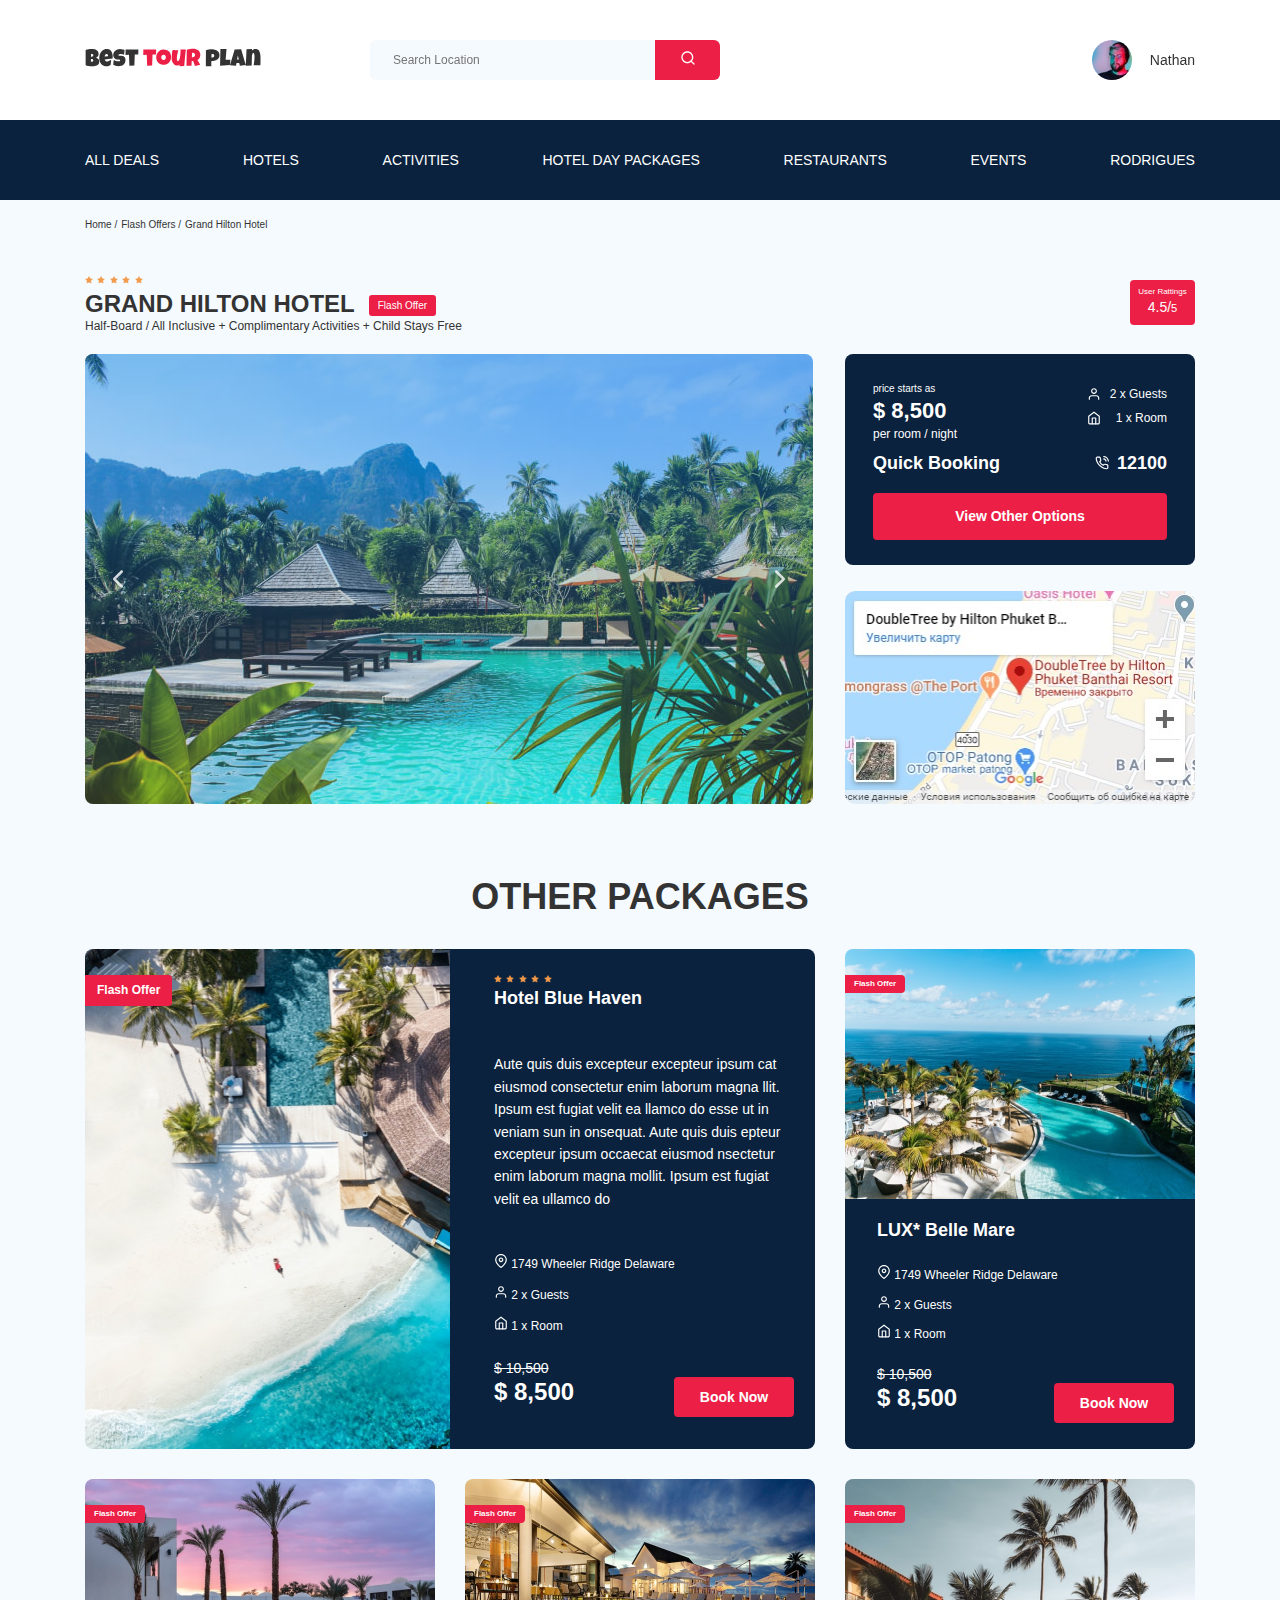
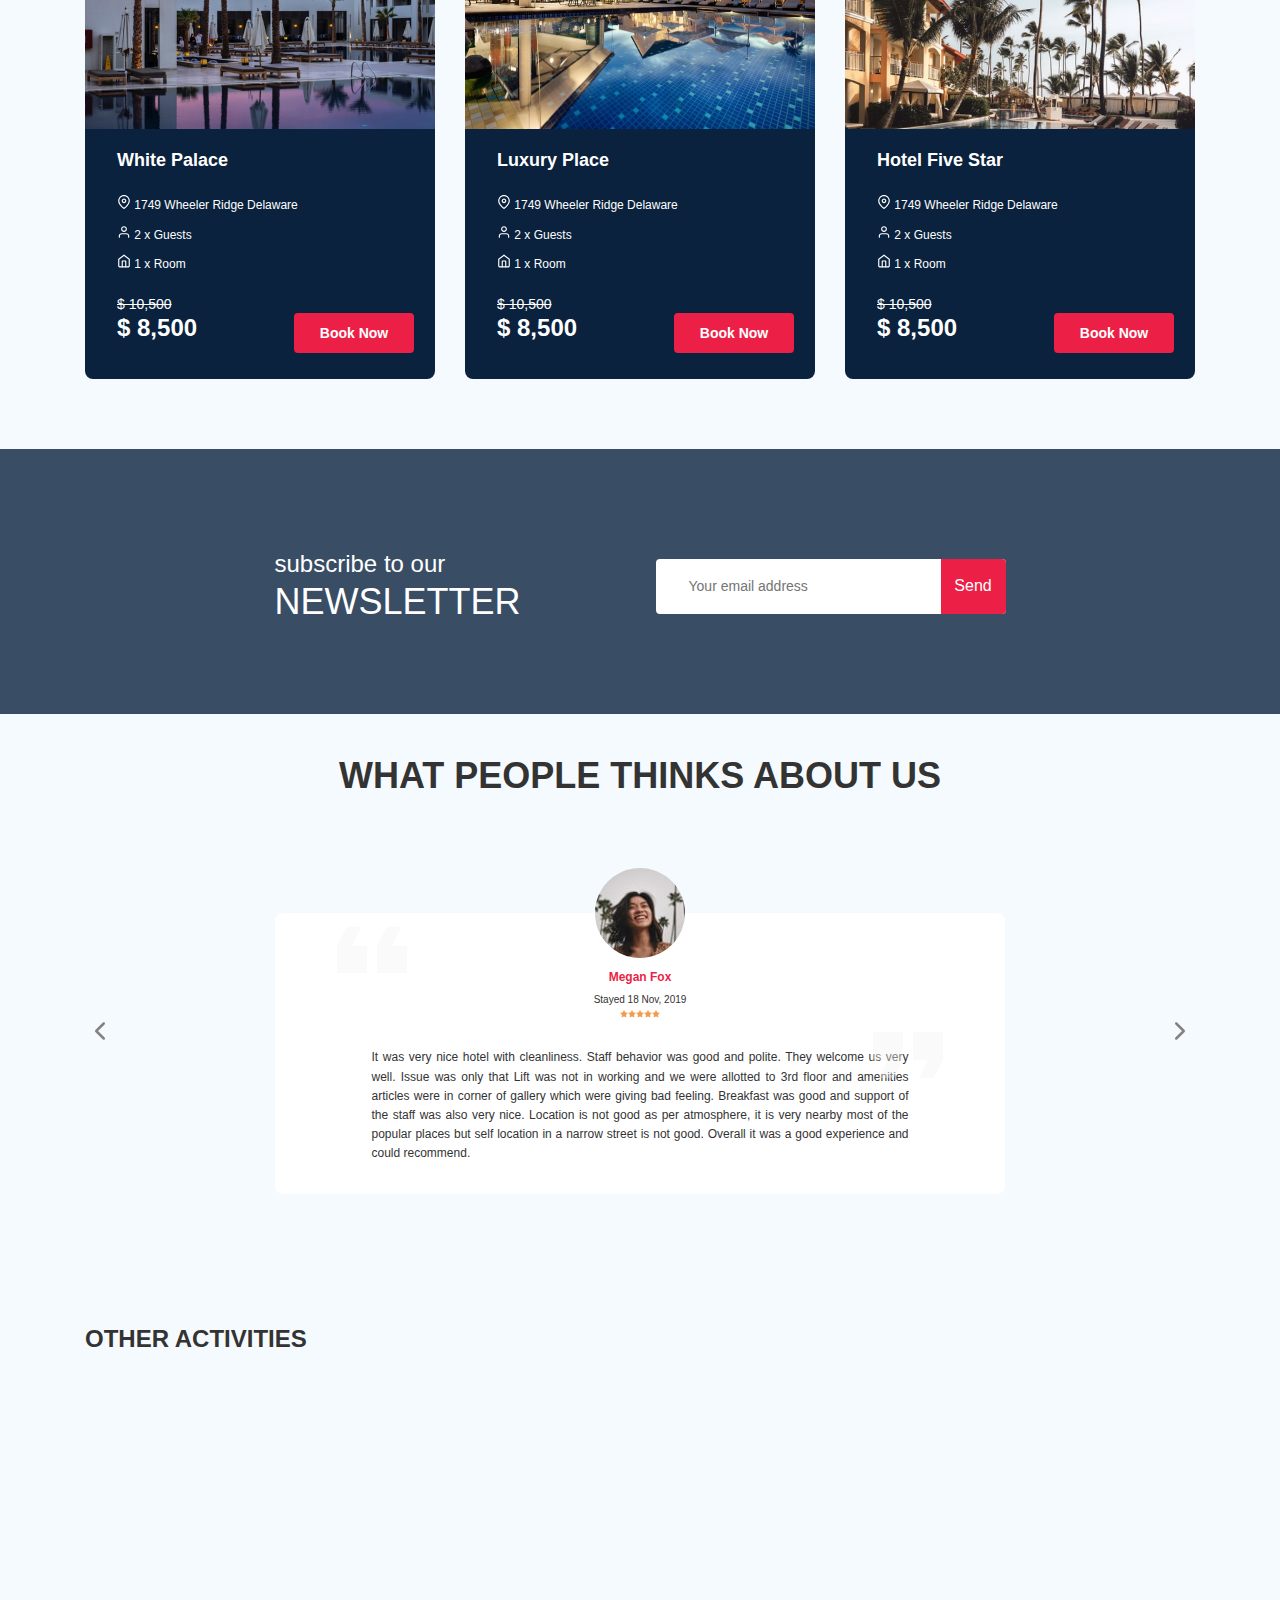
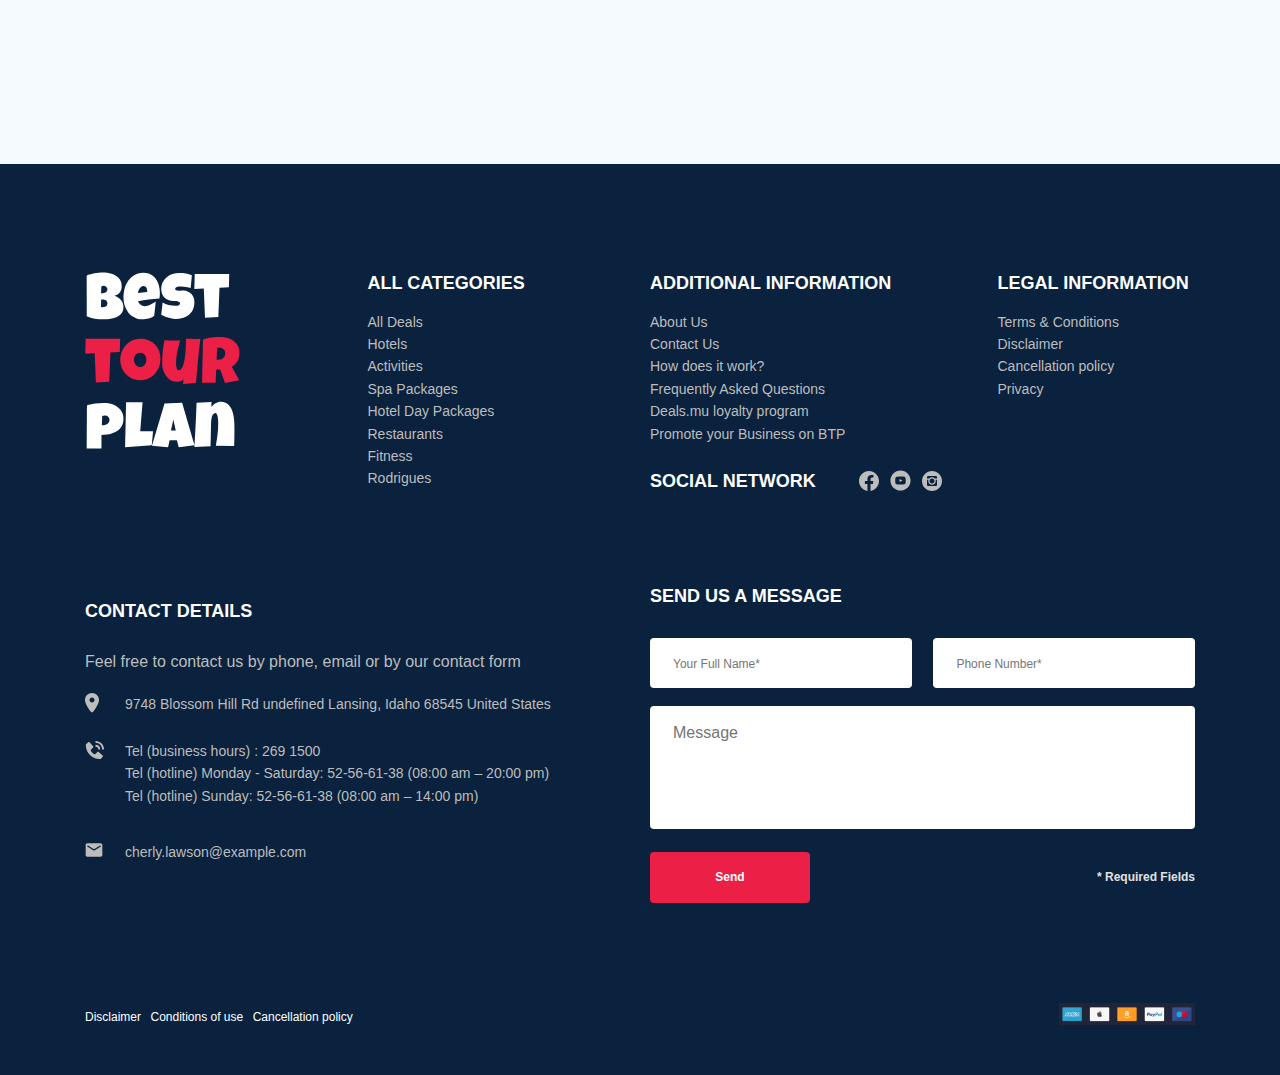
<file: index.html>
<!DOCTYPE html>
<html lang="en">
  <head>
    <meta charset="UTF-8">
    <meta name="viewport" content="width=device-width, initial-scale=1.0">
    <title>Best Tour Plan - Hotel Booking</title>
    <link rel="shortcut icon" href="favicon.ico" type="image/x-icon">
    <link rel="icon" href="favicon.ico" type="image/x-icon">
    <link href="https://fonts.googleapis.com/css2?family=Muli:wght@400;700&family=Nunito:wght@400;700;800&display=swap" rel="preload" as="font">
    <link rel="stylesheet" href="css/swiper-bundle.min.css">
    <link rel="stylesheet" href="css/aos.css">
    <link rel="stylesheet" href="css/style.css">
  </head>
  <body>
    <header class="navbar navbar__mobile navbar__mobile--fixed">
      <div class="container">
        <div class="navbar-top">
          <a href="http://joogodes.ru/plan-tour/" class="logo" data-aos="fade-right" data-aos-delay="100">
            <img src="img/horizontal-logo.svg" alt="Logo: Best Tour Plan" class="logo__image">
          </a>
          <form action="#" class="search navbar__search navbar__search--mobile--hidden" data-aos="fade-right" data-aos-delay="200">
            <input type="text" class="search__input" placeholder="Search Location">
            <button class="search__button">
              <img src="img/search.svg" alt="Icon: search">
            </button>
          </form>
          <a href="#" class="user navbar__user navbar__user--mobile--hidden" data-aos="fade-right" data-aos-delay="300">
            <img src="img/user-avatar.jpg" alt="Avatar: Nathan" class="user__avatar">
            <span class="user__name">Nathan</span>
          </a>
          <!-- /.user -->
          <button class="menu-button navbar-top__menu-button">
            <span class="menu-button__line"></span>
            <span class="menu-button__line"></span>
            <span class="menu-button__line"></span>
          </button>
        </div>
        <!-- /.navbar-top -->
      </div>
      <!-- /.container -->
      <div class="navbar-bottom">
        <div class="container">
          <ul class="navbar-menu">
            <li class="navbar-menu__item navbar-menu__item--mobile--visible">
              <a href="http://joogodes.ru/best-tour/" class="user navbar__user navbar__user--mobile--visible">
                <img src="img/user-avatar.jpg" alt="Avatar: Nathan" class="user__avatar">
                <span class="user__name user__name--light">Nathan</span>
              </a>
            </li>
            <li class="navbar-menu__item navbar-menu__item--mobile--visible">
              <form action="#" class="search navbar__search navbar__search--mobile--visible">
                <input type="text" class="search__input" placeholder="Search Location">
                <button class="search__button">
                  <img src="img/search.svg" alt="Icon: search">
                </button>
              </form>
            </li>
            <li class="navbar-menu__item"><a href="#" class="navbar-menu__link">All Deals</a></li>
            <li class="navbar-menu__item"><a href="#" class="navbar-menu__link">Hotels</a></li>
            <li class="navbar-menu__item"><a href="#" class="navbar-menu__link">Activities</a></li>
            <li class="navbar-menu__item"><a href="#" class="navbar-menu__link">Hotel Day Packages</a></li>
            <li class="navbar-menu__item"><a href="#" class="navbar-menu__link">Restaurants</a></li>
            <li class="navbar-menu__item"><a href="#" class="navbar-menu__link">Events</a></li>
            <li class="navbar-menu__item"><a href="#" class="navbar-menu__link">Rodrigues</a></li>
          </ul>
          <!-- /.navbar-menu -->
        </div>
        <!-- /.container -->
      </div>
      <!-- /.navbar-bottom -->
    </header>
    <nav class="breadcrumb">
      <div class="container">
        <ul class="breadcrumb-list">
          <li class="breadcrumb-list__item">
            <a href="#" class="breadcrumb-list__link">Home</a>
          </li>
          <li class="breadcrumb-list__item">
            <a href="#" class="breadcrumb-list__link">Flash Offers</a>
          </li>
          <li class="breadcrumb-list__item">
            Grand Hilton Hotel
          </li>
        </ul>
      </div>
      <!-- /.container -->
    </nav>
    <!-- /.breadcrumb -->
    <section class="hotel">
      <div class="container">
        <div class="hotel-info">
          <div class="hotel-info__text">
            <div class="hotel-wrapper">
              <div class="stars">
                <img src="img/star.svg" alt="star">
                <img src="img/star.svg" alt="star">
                <img src="img/star.svg" alt="star">
                <img src="img/star.svg" alt="star">
                <img src="img/star.svg" alt="star">
              </div>
              <h1 class="hotel-name hotel-info__name">GRAND HILTON HOTEL</h1>
              <span class="offer hotel-info__offer">Flash Offer</span>
            </div>
            <p class="hotel-description hotel-info__description">Half-Board / All Inclusive + Complimentary Activities + Child Stays Free</p>
          </div>
          <!-- /.hotel-info__text -->
          <div class="rating hotel-info__rating">
            <span class="rating__text">User Rattings</span>
            <span class="rating__counter">4.5/<small>5</small></span>
          </div>
          <!-- /.hotel-info__rating -->
        </div>
        <!-- /.hotel-info -->
        <div class="hotel-grid">
          <!-- Slider main container -->
          <div class="swiper-container hotel-slider hotel__slider">
            <!-- Additional required wrapper -->
            <div class="swiper-wrapper">
              <!-- Slides -->
              <div class="swiper-slide hotel-slider__item">
                <img class="hotel-slider__image" src="img/slide-1.jpg" alt="slide">
              </div>
              <div class="swiper-slide hotel-slider__item">
                <img class="hotel-slider__image" src="img/slide-2.jpg" alt="slide">
              </div>
              <div class="swiper-slide hotel-slider__item">
                <img class="hotel-slider__image" src="img/slide-3.jpg" alt="slide">
              </div>
              <div class="swiper-slide hotel-slider__item">
                <img class="hotel-slider__image" src="img/slide-4.jpg" alt="slide">
              </div>
              <div class="swiper-slide hotel-slider__item">
                <img class="hotel-slider__image" src="img/slide-5.jpg" alt="slide">
              </div>
            </div>
            <!-- If we need navigation buttons -->
            <button class="hotel-slider__button hotel-slider__button--prev"></button>
            <button class="hotel-slider__button hotel-slider__button--next"></button>
          </div>
          <!-- /.swiper-container -->
          <div class="hotel-right">
            <div class="booking">
              <div class="booking__info">
                <div class="booking__price">
                  <span class="booking__start">price starts as</span>
                  <strong class="booking__pricetag">$ 8,500</strong>
                  <span class="booking__per-room">per room / night</span>
                </div>
                <!-- /.booking__price -->
                <div class="booking__room">
                  <div class="booking__text">
                    <img src="img/user.svg" alt="Icon: user" class="booking__icon">
                    <span class="booking__description">2 x Guests</span>
                  </div>
                  <div class="booking__text">
                    <img src="img/home.svg" alt="Icon: home" class="booking__icon">
                    <span class="booking__description">1 x Room</span>
                  </div>
                </div>
                <!-- /.booking__room -->
              </div>
              <!-- /.booking__info -->
              <div class="booking__call-center">
                <div class="booking__heading">Quick Booking</div>
                <a class="booking__number" href="tel:12100">
                  <img src="img/phone-call.svg" alt="Icon: phone">
                  <span class="booking__num">12100</span>
                </a>
              </div>
              <!-- /.booking__call-center -->
              <button data-toggle="modal" class="button booking__button">View Other Options</button>
            </div>
            <!-- /.booking -->
            <div id="map" class="map">
              <img class="map-loader" src="img/map-maploader.jpg" alt="map">
            </div>
            <!-- /.map -->
          </div>
          <!-- /.hotel-right -->
        </div>
        <!-- /.hotel-grid -->
      </div>
      <!-- /.container -->
    </section>
    <section class="packages">
      <div class="container">
        <h2 class="packages__title">Other Packages</h2>
        <div class="packages-wrapper">
          <div class="packages__card packages__card-first">
            <img src="img/packages-1.jpg" alt="Photo: package" class="packages__image packages__image-first">
            <span class="packages__label packages__label-first">Flash Offer</span>
            <div class="packages__info packages__info-first">
              <div class="packages__info-rating">
                <div class="packages__info-stars">
                  <img src="img/star.svg" alt="star">
                  <img src="img/star.svg" alt="star">
                  <img src="img/star.svg" alt="star">
                  <img src="img/star.svg" alt="star">
                  <img src="img/star.svg" alt="star">
                </div>
                <h3 class="packages__info-title">Hotel Blue Haven</h3>
              </div>
              <p class="packages__info-text">Aute quis duis excepteur excepteur ipsum cat eiusmod consectetur enim laborum magna llit. Ipsum est fugiat velit ea llamco do esse ut in veniam sun in onsequat. Aute quis duis epteur excepteur ipsum occaecat eiusmod nsectetur enim laborum magna mollit. Ipsum est fugiat velit ea ullamco do</p>
              <ul class="packages__info-ul">
                <li class="packages__info-item">
                  <a class="packages__info-link" href="#">
                    <img src="img/map-pin.svg" alt="Icon: map-pin" class="packages__info-icon">
                    <span class="packages__info-description">1749 Wheeler Ridge  Delaware</span>
                  </a>
                </li>
                <li class="packages__info-item">
                  <img src="img/user.svg" alt="Icon: user" class="packages__info-icon">
                  <span class="packages__info-description">2 x Guests</span>
                </li>
                <li class="packages__info-item">
                  <img src="img/home.svg" alt="Icon: home" class="packages__info-icon">
                  <span class="packages__info-description">1 x Room</span>
                </li>
              </ul>
              <!-- /.packages__info-ul -->
              <div class="packages__info-price">
                <span class="packages__old-price">$ 10,500</span>
                <span class="packages__new-price">$ 8,500</span>
                <button data-toggle="modal" class="packages__button">Book Now</button>
              </div>
              <!-- /.packages__info-price -->
            </div>
            <!-- /.packages__info -->
          </div>
          <!-- /.packages__card -->
          <div class="packages__card packages__card-second">
            <img src="img/packages-2.jpg" alt="Photo: package" class="packages__image packages__image-second">
            <span class="packages__label packages__label-second">Flash Offer</span>
            <div class="packages__info packages__info-second">
              <h3 class="packages__info-title">LUX* Belle Mare</h3>
              <ul class="packages__info-ul">
                <li class="packages__info-item">
                  <a class="packages__info-link" href="#">
                    <img src="img/map-pin.svg" alt="Icon: map-pin" class="packages__info-icon">
                    <span class="packages__info-description">1749 Wheeler Ridge  Delaware</span>
                  </a>
                </li>
                <li class="packages__info-item">
                  <img src="img/user.svg" alt="Icon: user" class="packages__info-icon">
                  <span class="packages__info-description">2 x Guests</span>
                </li>
                <li class="packages__info-item">
                  <img src="img/home.svg" alt="Icon: home" class="packages__info-icon">
                  <span class="packages__info-description">1 x Room</span>
                </li>
              </ul>
              <!-- /.packages__info-ul -->
              <div class="packages__info-price">
                <span class="packages__old-price">$ 10,500</span>
                <span class="packages__new-price">$ 8,500</span>
                <button data-toggle="modal" class="packages__button">Book Now</button>
              </div>
              <!-- /.packages__info-price -->
            </div>
            <!-- /.packages__info -->
          </div>
          <!-- /.packages__card -->
          <div class="packages__card packages__card-third">
            <img src="img/packages-3.jpg" alt="Photo: package" class="packages__image packages__image-third">
            <span class="packages__label packages__label-third">Flash Offer</span>
            <div class="packages__info packages__info-third">
              <h3 class="packages__info-title">White Palace</h3>
              <ul class="packages__info-ul">
                <li class="packages__info-item">
                  <a class="packages__info-link" href="#">
                    <img src="img/map-pin.svg" alt="Icon: map-pin" class="packages__info-icon">
                    <span class="packages__info-description">1749 Wheeler Ridge  Delaware</span>
                  </a>
                </li>
                <li class="packages__info-item">
                  <img src="img/user.svg" alt="Icon: user" class="packages__info-icon">
                  <span class="packages__info-description">2 x Guests</span>
                </li>
                <li class="packages__info-item">
                  <img src="img/home.svg" alt="Icon: home" class="packages__info-icon">
                  <span class="packages__info-description">1 x Room</span>
                </li>
              </ul>
              <!-- /.packages__info-ul -->
              <div class="packages__info-price">
                <span class="packages__old-price">$ 10,500</span>
                <span class="packages__new-price">$ 8,500</span>
                <button data-toggle="modal" class="packages__button">Book Now</button>
              </div>
              <!-- /.packages__info-price -->
            </div>
            <!-- /.packages__info -->
          </div>
          <!-- /.packages__card -->
          <div class="packages__card packages__card-fourth">
            <img src="img/packages-4.jpg" alt="Photo: package" class="packages__image packages__image-fourth">
            <span class="packages__label packages__label-fourth">Flash Offer</span>
            <div class="packages__info packages__info-fourth">
              <h3 class="packages__info-title">Luxury Place</h3>
              <ul class="packages__info-ul">
                <li class="packages__info-item">
                  <a class="packages__info-link" href="#">
                    <img src="img/map-pin.svg" alt="Icon: map-pin" class="packages__info-icon">
                    <span class="packages__info-description">1749 Wheeler Ridge  Delaware</span>
                  </a>
                </li>
                <li class="packages__info-item">
                  <img src="img/user.svg" alt="Icon: user" class="packages__info-icon">
                  <span class="packages__info-description">2 x Guests</span>
                </li>
                <li class="packages__info-item">
                  <img src="img/home.svg" alt="Icon: home" class="packages__info-icon">
                  <span class="packages__info-description">1 x Room</span>
                </li>
              </ul>
              <!-- /.packages__info-ul -->
              <div class="packages__info-price">
                <span class="packages__old-price">$ 10,500</span>
                <span class="packages__new-price">$ 8,500</span>
                <button data-toggle="modal" class="packages__button">Book Now</button>
              </div>
              <!-- /.packages__info-price -->
            </div>
            <!-- /.packages__info -->
          </div>
          <!-- /.packages__card -->
          <div class="packages__card packages__card-fifth">
            <img src="img/packages-5.jpg" alt="Photo: package" class="packages__image packages__image-fifth">
            <span class="packages__label packages__label-fifth">Flash Offer</span>
            <div class="packages__info packages__info-fifth">
              <h3 class="packages__info-title">Hotel Five Star</h3>
              <ul class="packages__info-ul">
                <li class="packages__info-item">
                  <a class="packages__info-link" href="#">
                    <img src="img/map-pin.svg" alt="Icon: map-pin" class="packages__info-icon">
                    <span class="packages__info-description">1749 Wheeler Ridge  Delaware</span>
                  </a>
                </li>
                <li class="packages__info-item">
                  <img src="img/user.svg" alt="Icon: user" class="packages__info-icon">
                  <span class="packages__info-description">2 x Guests</span>
                </li>
                <li class="packages__info-item">
                  <img src="img/home.svg" alt="Icon: home" class="packages__info-icon">
                  <span class="packages__info-description">1 x Room</span>
                </li>
              </ul>
              <!-- /.packages__info-ul -->
              <div class="packages__info-price">
                <span class="packages__old-price">$ 10,500</span>
                <span class="packages__new-price">$ 8,500</span>
                <button data-toggle="modal" class="packages__button">Book Now</button>
              </div>
              <!-- /.packages__info-price -->
            </div>
            <!-- /.packages__info -->
          </div>
          <!-- /.packages__card -->
        </div>
        <!-- /.packages-wrapper -->
      </div>
      <!-- /.container -->
    </section>
    <!-- /.packages -->
    <section class="newsletter">
      <div class="newsletter-wrapper">
        <h2 class="newsletter-title newsletter__title">subscribe to our
          <span class="newsletter-title__strong">Newsletter</span>
        </h2>
        <form action="send.php" method="POST" class="subscribe newsletter__subscribe form">
          
          <input id="newsletter-input" type="email" class="input subscribe__input" placeholder="Your email address" name="email" required>
          <button class="subscribe__button">Send</button>
          
        </form>
      </div>
      <!-- /.newsletter-wrapper -->
    </section>
    <section class="reviews">
      <div class="container">
        <h2 class="reviews__title">What people thinks <br class="reviews__title-br"> about us</h2>
        <div class="swiper-container reviews-slider">
          <div class="swiper-wrapper">
            <div class="swiper-slide">
              <div class="reviews-slider__item">
                <div class="reviews-slider__profile">
                  <img src="img/reviews-avatar.jpg" alt="Foto: Megan Fox" class="reviews-slider__avatar">
                  <h3 class="reviews-slider__username">Megan Fox</h3>
                  <span class="reviews-slider__date">Stayed 18 Nov, 2019</span>
                  <div class="reviews-slider__rating">
                    <img src="img/star.svg" alt="star">
                    <img src="img/star.svg" alt="star">
                    <img src="img/star.svg" alt="star">
                    <img src="img/star.svg" alt="star">
                    <img src="img/star.svg" alt="star">
                  </div>
                  <!-- /.rating -->
                </div>
                <!-- /.reviews-slider__profile -->
                <p class="reviews-slider__text">It was very nice hotel with cleanliness. Staff behavior was good and polite. They welcome us very well. Issue was only that Lift was not in working and we were allotted to 3rd floor and amenities articles were in corner of gallery which were giving bad feeling. Breakfast was good and support of the staff was also very nice. Location is not good as per atmosphere, it is very nearby most of the popular places but self location in a narrow street is not good. Overall it was a good experience and could recommend.</p>
              </div>
              <!-- /.reviews-slider__item -->
            </div>
            <!-- /.swiper-slide -->
            <div class="swiper-slide">
              <div class="reviews-slider__item">
                <div class="reviews-slider__profile">
                  <img src="img/reviews-avatar-2.jpg" alt="Foto: Ray Bradbury" class="reviews-slider__avatar">
                  <h3 class="reviews-slider__username">Ray Bradbury</h3>
                  <span class="reviews-slider__date">Stayed 20 Dec, 2018</span>
                  <div class="reviews-slider__rating">
                    <img src="img/star.svg" alt="star">
                    <img src="img/star.svg" alt="star">
                    <img src="img/star.svg" alt="star">
                    <img src="img/star.svg" alt="star">
                    <img src="img/star.svg" alt="star">
                  </div>
                  <!-- /.rating -->
                </div>
                <!-- /.reviews-slider__profile -->
                <p class="reviews-slider__text">Lorem ipsum dolor sit amet consectetur adipisicing elit. Vel nostrum in iure voluptatum accusamus soluta ipsam ipsa sequi perferendis alias voluptas totam cupiditate ipsum praesentium excepturi, enim voluptatem ullam nam. Lorem ipsum dolor sit, amet consectetur adipisicing elit. Saepe quasi iusto aliquid, animi labore molestiae, qui libero modi numquam nostrum impedit officiis. Aliquam expedita quidem, deserunt inventore fugiat aliquid nemo!</p>
              </div>
              <!-- /.reviews-slider__item -->
            </div>
            <!-- /.swiper-slide -->
            <div class="swiper-slide">
              <div class="reviews-slider__item">
                <div class="reviews-slider__profile">
                  <img src="img/reviews-avatar-3.jpg" alt="Foto: Cynthia Nixon" class="reviews-slider__avatar">
                  <h3 class="reviews-slider__username">Cynthia Nixon</h3>
                  <span class="reviews-slider__date">Stayed 11 Jan, 2020</span>
                  <div class="reviews-slider__rating">
                    <img src="img/star.svg" alt="star">
                    <img src="img/star.svg" alt="star">
                    <img src="img/star.svg" alt="star">
                    <img src="img/star.svg" alt="star">
                    <img src="img/star.svg" alt="star">
                  </div>
                  <!-- /.rating -->
                </div>
                <!-- /.reviews-slider__profile -->
                <p class="reviews-slider__text">Lorem ipsum dolor sit amet consectetur adipisicing elit. Ipsa ad blanditiis quis maxime accusantium similique deserunt est adipisci consequuntur minima aut eum, repellat eos rem, assumenda explicabo cupiditate obcaecati totam. Lorem ipsum dolor sit amet consectetur adipisicing elit. Amet eos repellat nostrum, illum quam omnis ipsum et magnam beatae sed. Enim, iste? Facilis expedita magnam blanditiis ipsam eum accusantium dolor.</p>
              </div>
              <!-- /.reviews-slider__item -->
            </div>
            <!-- /.swiper-slide -->
          </div>
          <!-- /.swiper-wrapper -->
          <button class="reviews-slider__button reviews-slider__button--prev"></button>
          <button class="reviews-slider__button reviews-slider__button--next"></button>
        </div>
        <!-- /.swiper-container reviews-slider-->
      </div>
      <!-- /.container -->
    </section>
    <section class="activities">
      <div class="container">
        <h2 class="activities__title">Other Activities</h2>
        <div class="activities-wrapper">
          <div class="card activities__card" data-aos="fade-up" data-aos-delay="100">
            <img src="img/activity-1.jpg" alt="The curious corner of chamarel" class="card__image">
            <h3 class="card__title">The curious corner of chamarel</h3>
            <button data-toggle="modal" class="card__button">Book Now</button>
          </div>
          <!-- /.card -->
          <div class="card activities__card" data-aos="fade-up" data-aos-delay="300">
            <img src="img/activity-2.jpg" alt="Gymkhana club golf course" class="card__image">
            <h3 class="card__title">Gymkhana club golf course</h3>
            <button data-toggle="modal" class="card__button">Book Now</button>
          </div>
          <!-- /.card -->
          <div class="card activities__card" data-aos="fade-up" data-aos-delay="500">
            <img src="img/activity-3.jpg" alt="Tamarind falls hiking trip - full day" class="card__image">
            <h3 class="card__title">Tamarind falls hiking trip - full day</h3>
            <button data-toggle="modal" class="card__button">Book Now</button>
          </div>
          <!-- /.card -->
          <div class="card activities__card" data-aos="fade-up" data-aos-delay="700">
            <img src="img/activity-4.jpg" alt="The blue marine discovery quest" class="card__image">
            <h3 class="card__title">The blue marine discovery quest</h3>
            <button data-toggle="modal" class="card__button">Book Now</button>
          </div>
          <!-- /.card -->
        </div>
        <!-- /.activities-wrapper -->
      </div>
      <!-- /.container -->
    </section>
    <!-- /.activities -->
    <footer class="footer">
      <div class="container">
        <div class="footer-wrapper">
          <a href="http://joogodes.ru/plan-tour/" class="logo footer__logo">
            <img src="img/vartical-logo.svg" alt="Logo: Best Tour Plan" class="logo footer__logo">
          </a>
          <div class="footer__list footer__categories">
            <h3 class="footer__title">All Categories</h3>
            <ul class="footer__ul">
              <li class="footer__item"><a href="#" class="footer__link">All Deals</a></li>
              <li class="footer__item"><a href="#" class="footer__link">Hotels</a></li>
              <li class="footer__item"><a href="#" class="footer__link">Activities</a></li>
              <li class="footer__item"><a href="#" class="footer__link">Spa Packages</a></li>
              <li class="footer__item"><a href="#" class="footer__link">Hotel Day Packages</a></li>
              <li class="footer__item"><a href="#" class="footer__link">Restaurants</a></li>
              <li class="footer__item"><a href="#" class="footer__link">Fitness</a></li>
              <li class="footer__item"><a href="#" class="footer__link">Rodrigues</a></li>
            </ul>
          </div>
          <!-- /.footer__list -->
          <div class="footer__list footer__additional">
            <h3 class="footer__title">Additional Information</h3>
            <ul class="footer__ul">
              <li class="footer__item"><a href="#" class="footer__link">About Us</a></li>
              <li class="footer__item"><a href="#" class="footer__link">Contact Us</a></li>
              <li class="footer__item"><a href="#" class="footer__link">How does it work?</a></li>
              <li class="footer__item"><a href="#" class="footer__link">Frequently Asked Questions</a></li>
              <li class="footer__item"><a href="#" class="footer__link">Deals.mu loyalty program</a></li>
              <li class="footer__item"><a href="#" class="footer__link">Promote your Business on BTP</a></li>
            </ul>
          </div>
          <!-- /.footer__list -->
          <div class="footer__social-network">
            <div>
              <h3 class="footer__title footer__title--inline">Social Network</h3>
            </div>
            <div class="footer__social-links">
              <a href="#" class="footer__link"><img src="img/facebook.svg" alt="Icon: facebook"></a>
              <a href="#" class="footer__link"><img src="img/youtube.svg" alt="Icon: youtube"></a>
              <a href="#" class="footer__link"><img src="img/instagram.svg" alt="Icon: instagram"></a>
            </div>
            <!-- /.footer__social-links -->
          </div>
          <!-- /.footer__social-network -->
          <div class="footer__list footer__legal">
            <h3 class="footer__title">Legal Information</h3>
            <ul class="footer__ul">
              <li class="footer__item"><a href="#" class="footer__link">Terms & Conditions</a></li>
              <li class="footer__item"><a href="#" class="footer__link">Disclaimer</a></li>
              <li class="footer__item"><a href="#" class="footer__link">Cancellation policy</a></li>
              <li class="footer__item"><a href="#" class="footer__link">Privacy</a></li>
            </ul>
          </div>
          <!-- /.footer__list -->
          <div class="footer__contact-details">
            <h3 class="footer__title footer__title--mb-3">Contact Details</h3>
            <p class="footer__text">Feel free to contact us by phone, email or by our contact form</p>
            <ul class="footer__ul">
              <li class="footer__item footer__item--mb-2">
                <div class="footer__icon-wrapper"><img class="footer__icon" src="img/map-marker.svg" alt="Icon: map"></div> 9748 Blossom Hill Rd undefined Lansing, Idaho 68545 United States</li>
              <li class="footer__item footer__item--mb-2">
                <div class="footer__icon-wrapper-phones"><img class="footer__icon" src="img/contact-phone-call.svg" alt="Icon: phone-call"> <p class="footer__phones-section">Tel (business hours) : <a class="footer__phone" href="tel:2691500">269 1500</a> <br>
                  Tel (hotline) Monday - Saturday: <a class="footer__phone" href="tel:52-56-61-38">52-56-61-38</a> (08:00 am – 20:00 pm) <br>
                  Tel (hotline) Sunday: <a class="footer__phone" href="tel:52-56-61-38">52-56-61-38</a> (08:00 am – 14:00 pm)</p> 
                </div>
              </li>
              <li class="footer__item footer__item--mb-2">
                <div class="footer__icon-wrapper"><img class="footer__icon" src="img/email.svg" alt="Icon: email"></div><a class="footer__email" href="mailto:cherly.lawson@example.com">cherly.lawson@example.com</a></li>
            </ul>
          </div>
          <!-- /.footer__contact-details -->
          <div class="footer__contact-form">
            <h3 class="footer__title footer__title--mb-4">Send us a message</h3>
            <form action="send.php" method="POST" class="footer__form form">
              <div class="footer__input-group">
                <input type="text" class="input footer__input" placeholder="Your Full Name*" name="name" required minlength="2">
              </div>
              <div class="footer__input-group">
                <input type="tel" class="input footer__input phone" placeholder="Phone Number*" name="phone" required minlength="18">
              </div>
              <textarea class="message footer__message" placeholder="Message" name="message"></textarea>
              <div class="send footer__send">
                <button class="button footer__button" type="submit">Send</button>
                <span class="footer__info">* Required Fields</span>
              </div>
            </form>
          </div>
          <!-- /.footer__contact-form -->
        </div>
        <!-- /.footer-wrapper -->
      </div>
      <!-- /.container -->
    </footer>
    <footer class="footer-bottom">
      <div class="container">
        <div class="footer-bottom__wrapper">
          <div class="footer-bottom__documents">
            <a href="#" class="footer-bottom__link">Disclaimer</a>
            <a href="#" class="footer-bottom__link">Conditions of use</a>
            <a href="#" class="footer-bottom__link">Cancellation policy</a>
          </div>
          <div class="footer-bottom__img">
            <img src="img/footer-bottom.png" alt="Image: footer icon">
          </div>
        </div>
        <!-- /.footer-bottom__wrapper -->
      </div>
      <!-- /.container -->
    </footer>
    <!-- /.footer-bottom -->
    <div class="modal">
      <div class="modal__overlay"></div>
      <!-- /.modal__overlay -->
      <div class="modal__dialog">
        <a href="#" class="modal__close"><img src="img/close.svg" alt="Icon: close"></a>
        <h3 class="modal__title modal__title--mb-3">Booking</h3>
        <form action="send.php" method="POST" class="modal__form form">
          <div class="modal__input-group">
            <input type="text" class="input modal__input" placeholder="Your Full Name*" name="name" required minlength="2">
          </div>
          <div class="modal__input-group">
            <input type="tel" class="input modal__input phone" placeholder="Phone Number*" name="phone" required minlength="18">
          </div>
          <div class="modal__input-group">
            <input type="email" class="input modal__input" placeholder="Your Email*" name="email" required>
          </div>
          <textarea class="message modal__message" placeholder="Message" name="message"></textarea>
          <div class="send modal__send">
            <button class="button modal__button" type="submit">Send</button>
            <span class="modal__info">* Required Fields</span>
          </div>
        </form>
      </div>
      <!-- /.modal__dialog -->
    </div>
    <!-- /.modal -->
    <script src="js/jquery-3.5.1.min.js"></script>
    <script src="js/swiper-bundle.min.js"></script>
    <script src="https://ajax.googleapis.com/ajax/libs/jquery/1.11.0/jquery.min.js"></script>
    <script src="js/parallax.min.js"></script>
    <script src="js/jquery.validate.min.js"></script>
    <script src="js/jquery.mask.min.js"></script>
    <script src="js/aos.js"></script>
    <script src="js/main.js"></script>
  </body>
</html>
</file>
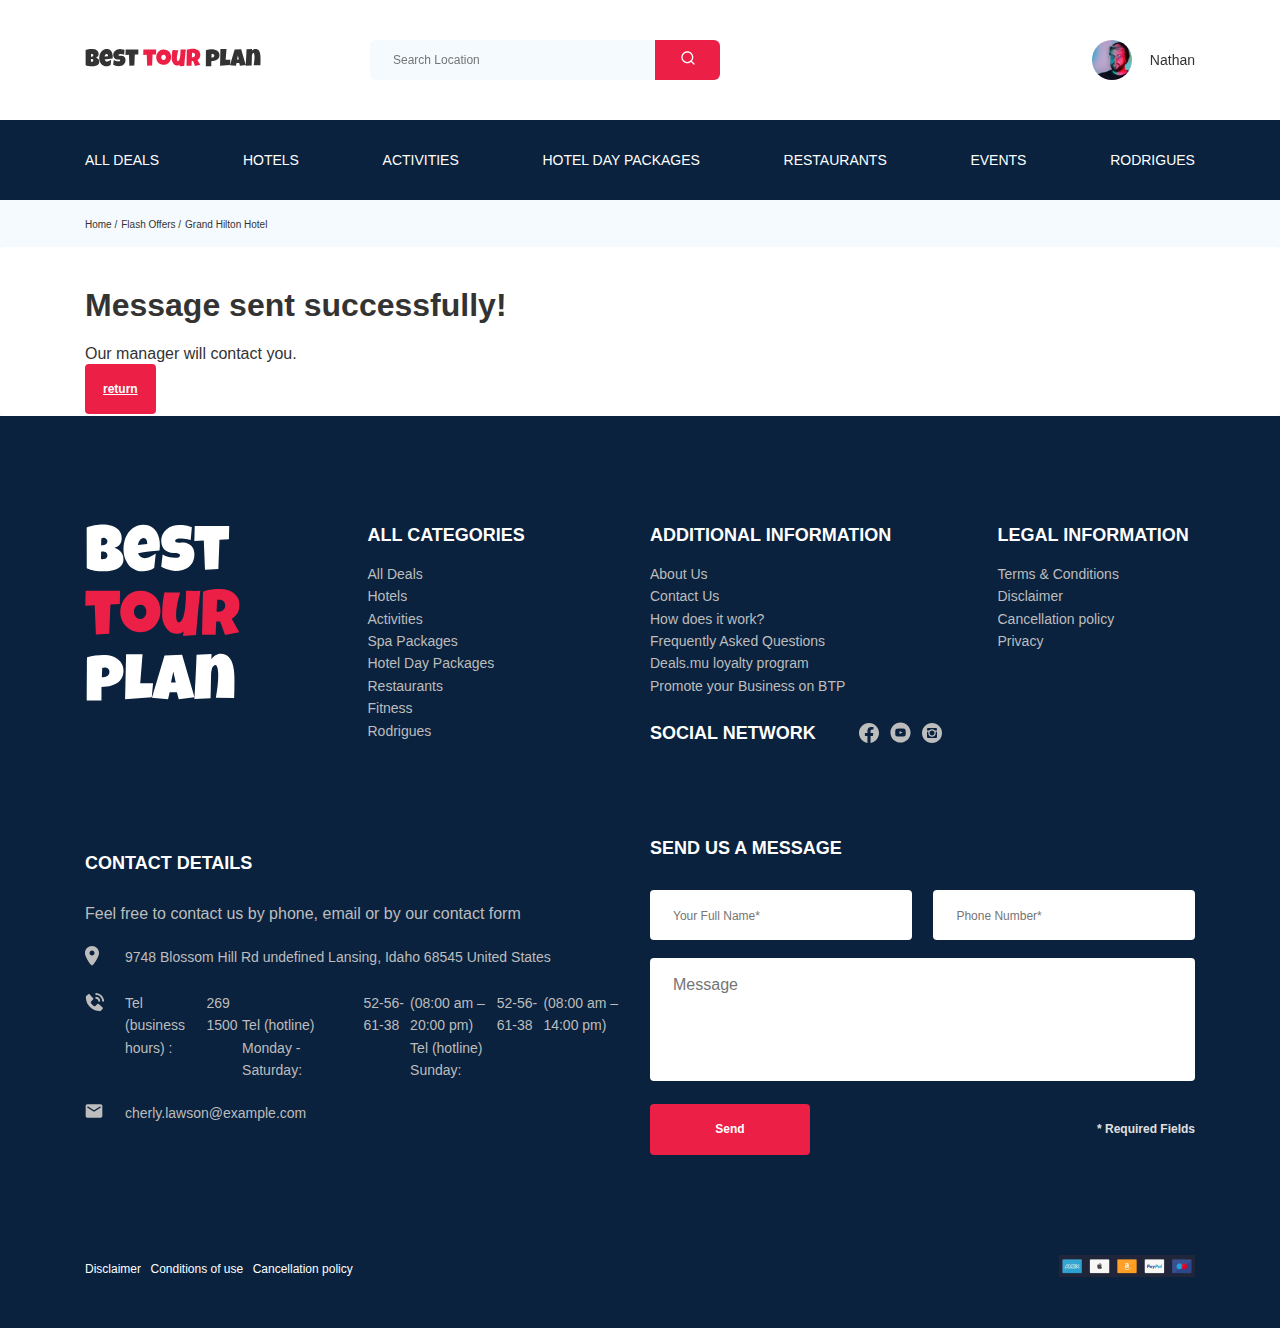
<file: thankyou.html>
<!DOCTYPE html>
<html lang="en">
  <head>
    <meta charset="UTF-8">
    <meta name="viewport" content="width=device-width, initial-scale=1.0">
    <title>Best Tour Plan - Hotel Booking</title>
    <link rel="shortcut icon" href="/favicon.ico" type="image/x-icon">
    <link rel="icon" href="/favicon.ico" type="image/x-icon">
    <link href="https://fonts.googleapis.com/css2?family=Muli:wght@400;700&family=Nunito:wght@400;700;800&display=swap" rel="preload">
    <link rel="stylesheet" href="css/swiper-bundle.min.css">
    <link rel="stylesheet" href="css/aos.css">
    <link rel="stylesheet" href="css/style.css">
  </head>
  <body>
    <header class="navbar navbar__mobile--fixed">
      <div class="container">
        <div class="navbar-top">
          <a href="http://joogodes.ru/plan-tour/" class="logo" data-aos="fade-right" data-aos-delay="100">
            <img src="img/horizontal-logo.svg" alt="Logo: Best Tour Plan" class="logo__image">
          </a>
          <form action="#" class="search navbar__search navbar__search--mobile--hidden" data-aos="fade-right" data-aos-delay="200">
            <input type="text" class="search__input" placeholder="Search Location">
            <button class="search__button">
              <img src="img/search.svg" alt="Icon: search">
            </button>
          </form>
          <a href="#" class="user navbar__user navbar__user--mobile--hidden" data-aos="fade-right" data-aos-delay="300">
            <img src="img/user-avatar.jpg" alt="Avatar: Nathan" class="user__avatar">
            <span class="user__name">Nathan</span>
          </a>
          <!-- /.user -->
          <button class="menu-button navbar-top__menu-button">
            <span class="menu-button__line"></span>
            <span class="menu-button__line"></span>
            <span class="menu-button__line"></span>
          </button>
        </div>
        <!-- /.navbar-top -->
      </div>
      <!-- /.container -->
      <div class="navbar-bottom">
        <div class="container">
          <ul class="navbar-menu">
            <li class="navbar-menu__item navbar-menu__item--mobile--visible">
              <a href="#" class="user navbar__user navbar__user--mobile--visible">
                <img src="img/user-avatar.jpg" alt="Avatar: Nathan" class="user__avatar">
                <span class="user__name user__name--light">Nathan</span>
              </a>
            </li>
            <li class="navbar-menu__item navbar-menu__item--mobile--visible">
              <form action="#" class="search navbar__search navbar__search--mobile--visible">
                <input type="text" class="search__input" placeholder="Search Location">
                <button class="search__button">
                  <img src="img/search.svg" alt="Icon: search">
                </button>
              </form>
            </li>
            <li class="navbar-menu__item"><a href="#" class="navbar-menu__link">All Deals</a></li>
            <li class="navbar-menu__item"><a href="#" class="navbar-menu__link">Hotels</a></li>
            <li class="navbar-menu__item"><a href="#" class="navbar-menu__link">Activities</a></li>
            <li class="navbar-menu__item"><a href="#" class="navbar-menu__link">Hotel Day Packages</a></li>
            <li class="navbar-menu__item"><a href="#" class="navbar-menu__link">Restaurants</a></li>
            <li class="navbar-menu__item"><a href="#" class="navbar-menu__link">Events</a></li>
            <li class="navbar-menu__item"><a href="#" class="navbar-menu__link">Rodrigues</a></li>
          </ul>
          <!-- /.navbar-menu -->
        </div>
        <!-- /.container -->
      </div>
      <!-- /.navbar-bottom -->
    </header>
    <nav class="breadcrumb">
      <div class="container">
        <ul class="breadcrumb-list">
          <li class="breadcrumb-list__item">
            <a href="#" class="breadcrumb-list__link">Home</a>
          </li>
          <li class="breadcrumb-list__item">
            <a href="#" class="breadcrumb-list__link">Flash Offers</a>
          </li>
          <li class="breadcrumb-list__item">
            Grand Hilton Hotel
          </li>
        </ul>
      </div>
      <!-- /.container -->
    </nav>
    <!-- /.breadcrumb -->
    <section class="message">
      <div class="container">
        <div class="message-info">
          <h1 class="message-name message-info__name">Message sent successfully!</h1>
          <div class="message-wrapper"></div>
            <p class="message-description message-info__description">Our manager will contact you.</p>
            <a class="button message__button-return" href="http://joogodes.ru/best-tour-plan/">return</a>
          </div>
        </div>
        <!-- /.message-info -->
      </div>
      <!-- /.container -->
    </section>
    <footer class="footer">
      <div class="container">
        <div class="footer-wrapper">
          <a href="http://joogodes.ru/plan-tour/" class="logo footer__logo">
            <img src="img/vartical-logo.svg" alt="Logo: Best Tour Plan" class="logo footer__logo">
          </a>
          <div class="footer__list footer__categories">
            <h3 class="footer__title">All Categories</h3>
            <ul class="footer__ul">
              <li class="footer__item"><a href="#" class="footer__link">All Deals</a></li>
              <li class="footer__item"><a href="#" class="footer__link">Hotels</a></li>
              <li class="footer__item"><a href="#" class="footer__link">Activities</a></li>
              <li class="footer__item"><a href="#" class="footer__link">Spa Packages</a></li>
              <li class="footer__item"><a href="#" class="footer__link">Hotel Day Packages</a></li>
              <li class="footer__item"><a href="#" class="footer__link">Restaurants</a></li>
              <li class="footer__item"><a href="#" class="footer__link">Fitness</a></li>
              <li class="footer__item"><a href="#" class="footer__link">Rodrigues</a></li>
            </ul>
          </div>
          <!-- /.footer__list -->
          <div class="footer__list footer__additional">
            <h3 class="footer__title">Additional Information</h3>
            <ul class="footer__ul">
              <li class="footer__item"><a href="#" class="footer__link">About Us</a></li>
              <li class="footer__item"><a href="#" class="footer__link">Contact Us</a></li>
              <li class="footer__item"><a href="#" class="footer__link">How does it work?</a></li>
              <li class="footer__item"><a href="#" class="footer__link">Frequently Asked Questions</a></li>
              <li class="footer__item"><a href="#" class="footer__link">Deals.mu loyalty program</a></li>
              <li class="footer__item"><a href="#" class="footer__link">Promote your Business on BTP</a></li>
            </ul>
          </div>
          <!-- /.footer__list -->
          <div class="footer__social-network">
            <div>
              <h3 class="footer__title footer__title--inline">Social Network</h3>
            </div>
            <div class="footer__social-links">
              <a href="#" class="footer__link"><img src="img/facebook.svg" alt="Icon: facebook"></a>
              <a href="#" class="footer__link"><img src="img/youtube.svg" alt="Icon: youtube"></a>
              <a href="#" class="footer__link"><img src="img/instagram.svg" alt="Icon: instagram"></a>
            </div>
            <!-- /.footer__social-links -->
          </div>
          <!-- /.footer__social-network -->
          <div class="footer__list footer__legal">
            <h3 class="footer__title">Legal Information</h3>
            <ul class="footer__ul">
              <li class="footer__item"><a href="#" class="footer__link">Terms & Conditions</a></li>
              <li class="footer__item"><a href="#" class="footer__link">Disclaimer</a></li>
              <li class="footer__item"><a href="#" class="footer__link">Cancellation policy</a></li>
              <li class="footer__item"><a href="#" class="footer__link">Privacy</a></li>
            </ul>
          </div>
          <!-- /.footer__list -->
          <div class="footer__contact-details">
            <h3 class="footer__title footer__title--mb-3">Contact Details</h3>
            <p class="footer__text">Feel free to contact us by phone, email or by our contact form</p>
            <ul class="footer__ul">
              <li class="footer__item footer__item--mb-2">
                <div class="footer__icon-wrapper"><img class="footer__icon" src="img/map-marker.svg" alt="Icon: map"></div> 9748 Blossom Hill Rd undefined Lansing, Idaho 68545 United States</li>
              <li class="footer__item footer__item--mb-2">
                <div class="footer__icon-wrapper"><img class="footer__icon" src="img/contact-phone-call.svg" alt="Icon: phone-call"></div> Tel (business hours) : <a class="footer__phone" href="tel: 269 1500">269 1500</a> <br>
                Tel (hotline) Monday - Saturday: <a class="footer__phone" href="tel: 52-56-61-38">52-56-61-38</a> (08:00 am – 20:00 pm) <br>
                Tel (hotline) Sunday: <a class="footer__phone" href="tel: 52-56-61-38">52-56-61-38</a> (08:00 am – 14:00 pm)
                </li>
              <li class="footer__item footer__item--mb-2">
                <div class="footer__icon-wrapper"><img class="footer__icon" src="img/email.svg" alt="Icon: email"></div><a class="footer__email" href="mailto: cherly.lawson@example.com">cherly.lawson@example.com</a></li>
            </ul>
          </div>
          <!-- /.footer__contact-details -->
          <div class="footer__contact-form">
            <h3 class="footer__title footer__title--mb-4">Send us a message</h3>
            <form action="send.php" method="POST" class="footer__form form">
              <div class="footer__input-group">
                <input type="text" class="input footer__input" placeholder="Your Full Name*" name="name" required minlength="2">
              </div>
              <div class="footer__input-group">
                <input type="tel" class="input footer__input phone" placeholder="Phone Number*" name="phone" required minlength="18">
              </div>
              <textarea class="message footer__message" placeholder="Message" name="message"></textarea>
              <div class="send footer__send">
                <button class="button footer__button" type="submit">Send</button>
                <span class="footer__info">* Required Fields</span>
              </div>
            </form>
          </div>
          <!-- /.footer__contact-form -->
        </div>
        <!-- /.footer-wrapper -->
      </div>
      <!-- /.container -->
    </footer>
    <footer class="footer-bottom">
      <div class="container">
        <div class="footer-bottom__wrapper">
          <div class="footer-bottom__documents">
            <a href="#" class="footer-bottom__link">Disclaimer</a>
            <a href="#" class="footer-bottom__link">Conditions of use</a>
            <a href="#" class="footer-bottom__link">Cancellation policy</a>
          </div>
          <div class="footer-bottom__img">
            <img src="img/footer-bottom.png" alt="Image: footer icon">
          </div>
        </div>
        <!-- /.footer-bottom__wrapper -->
      </div>
      <!-- /.container -->
    </footer>
    <!-- /.footer-bottom -->
    <script src="js/jquery-3.5.1.min.js"></script>
    <script src="js/swiper-bundle.min.js"></script>
    <script src="https://ajax.googleapis.com/ajax/libs/jquery/1.11.0/jquery.min.js"></script>
    <script src="js/parallax.min.js"></script>
    <script src="js/jquery.validate.min.js"></script>
    <script src="js/jquery.mask.min.js"></script>
    <script src="js/aos.js"></script>
    <script src="js/main.js"></script>
  </body>
</html>
</file>
<file: css/style.css>
*{box-sizing:border-box}body{font-family:'Muli', sans-serif;background-color:#F5FAFE;color:#333}.container{max-width:1110px;margin:auto}img{max-width:100%}.input{background-color:#fff;color:#333;border-radius:4px;border:none;padding:0 23px;height:50px}.input-group{position:relative;flex-basis:48%}.message{background-color:#fff;border-radius:4px;padding:18px 23px;min-height:123px;border:none;resize:none}.button{min-width:160px;min-hight:50px;padding:18px;font-style:normal;font-weight:bold;font-size:12px;line-height:15px;color:#fff;background-color:#EC1F46;border:none;border-radius:4px;outline:none;cursor:pointer}.button:hover{color:#0A223D;background-color:#fff}.invalid{color:#EC1F46}label{position:absolute;top:51px;left:0;font-size:12px}/*! normalize.css v8.0.1 | MIT License | github.com/necolas/normalize.css */html{line-height:1.15;-webkit-text-size-adjust:100%}body{margin:0}main{display:block}h1{font-size:2em;margin:0.67em 0}hr{box-sizing:content-box;height:0;overflow:visible}pre{font-family:monospace, monospace;font-size:1em}a{background-color:transparent}abbr[title]{border-bottom:none;text-decoration:underline;text-decoration:underline dotted}b,strong{font-weight:bolder}code,kbd,samp{font-family:monospace, monospace;font-size:1em}small{font-size:80%}sub,sup{font-size:75%;line-height:0;position:relative;vertical-align:baseline}sub{bottom:-0.25em}sup{top:-0.5em}img{border-style:none}button,input,optgroup,select,textarea{font-family:inherit;font-size:100%;line-height:1.15;margin:0}button,input{overflow:visible}button,select{text-transform:none}button,[type="button"],[type="reset"],[type="submit"]{-webkit-appearance:button}button::-moz-focus-inner,[type="button"]::-moz-focus-inner,[type="reset"]::-moz-focus-inner,[type="submit"]::-moz-focus-inner{border-style:none;padding:0}button:-moz-focusring,[type="button"]:-moz-focusring,[type="reset"]:-moz-focusring,[type="submit"]:-moz-focusring{outline:1px dotted ButtonText}fieldset{padding:0.35em 0.75em 0.625em}legend{box-sizing:border-box;color:inherit;display:table;max-width:100%;padding:0;white-space:normal}progress{vertical-align:baseline}textarea{overflow:auto}[type="checkbox"],[type="radio"]{box-sizing:border-box;padding:0}[type="number"]::-webkit-inner-spin-button,[type="number"]::-webkit-outer-spin-button{height:auto}[type="search"]{-webkit-appearance:textfield;outline-offset:-2px}[type="search"]::-webkit-search-decoration{-webkit-appearance:none}::-webkit-file-upload-button{-webkit-appearance:button;font:inherit}details{display:block}summary{display:list-item}template{display:none}[hidden]{display:none}.navbar{background-color:#ffffff}.navbar-top{display:flex;align-items:center;justify-content:space-between;padding-top:40px;padding-bottom:40px}.navbar-top__menu-button{display:none;outline:none}.navbar__search{margin-right:auto;margin-left:108px}.navbar__search--mobile--visible{align-items:center}.navbar-bottom{background-color:#0A223D}.navbar-menu{list-style-type:none;margin:0;padding:31px 0;display:flex;align-items:center;justify-content:space-between;color:#fff}.navbar-menu__link{color:inherit;text-decoration:none;text-transform:uppercase;font-size:14px;line-height:18px}.navbar-menu__link:hover{color:#EC1F46}.navbar-menu__item--mobile--visible{display:none;align-items:center}.logo{width:177px}.search{display:flex;position:relative;overflow:hidden;border-radius:6px;height:40px}.search__input{width:350px;height:100%;padding-left:23px;padding-right:75px;background-color:#F5FAFE;border:none;outline:none;font-size:12px;line-height:15px;color:#333}.search__button{position:absolute;top:0;right:0;width:65px;height:100%;border:none;outline:none;background-color:#EC1F46;cursor:pointer}.search__button:hover{background-color:#0A223D}.user{display:flex;align-items:center;text-decoration:none}.user__avatar{width:40px;height:40px;border-radius:50%;object-fit:cover}.user__name{margin-left:18px;font-size:14px;line-height:18px;color:#333}.breadcrumb-list{display:flex;align-items:center;padding:18px 0 16px 0;margin:0;list-style:none}.breadcrumb-list__item{font-size:10px;line-height:13px}.breadcrumb-list__item:hover{color:#EC1F46}.breadcrumb-list__item:not(:last-child)::after{content:'/';margin-right:4px}.breadcrumb-list__link{text-decoration:none;color:inherit}.hotel{padding-top:23px;padding-bottom:70px}.hotel-info{display:flex;align-items:center;justify-content:space-between;padding-bottom:20px}.hotel-info__offer{margin-left:14px;margin-top:4px}.hotel-info__name{margin-top:0;margin-bottom:0}.hotel-info__description{margin:0}.hotel-name{font-size:24px;line-height:30px}.hotel-wrapper{display:flex;flex-wrap:wrap;align-items:center}.hotel-description{font-size:12px;line-height:15px}.hotel-grid{display:flex;justify-content:space-between}.hotel-right{display:flex;flex-direction:column;justify-content:space-between}.hotel-slider{margin-left:0;width:728px;height:450px}.hotel-slider__item{width:100%;height:100%;position:relative;border-radius:8px;overflow:hidden}.hotel-slider__item:after{content:'';position:absolute;width:100%;height:100%;top:0;bottom:0;left:0;right:0;background:linear-gradient(180deg, rgba(0,122,223,0.48) 0%, rgba(255,255,255,0.128) 100%);z-index:10}.hotel-slider__button{position:absolute;top:50%;transform:translateY(-50%);z-index:99;width:30px;height:30px;border:none;outline:none;cursor:pointer;background-repeat:no-repeat;background-position:center;background-size:10px;background-color:transparent}.hotel-slider__button--next{right:18px;background-image:url(../img/arrow-next.svg)}.hotel-slider__button--prev{left:18px;background-image:url(../img/arrow-prev.svg)}.stars{flex-basis:100%}.offer{font-size:10px;line-height:13px;padding:4px 9px;background-color:#EC1F46;border-radius:3px;color:#fff}.rating{max-width:65px;min-height:45px;text-align:center;color:#fff;background-color:#EC1F46;border-radius:4px}.rating__text{font-size:8px;line-height:10px}.rating__counter{font-size:14px;line-height:18px}.booking{background:#0A223D;color:#fff;border-radius:8px;width:350px;min-height:210px;padding:28px 28px 25px 28px}.booking__info{display:flex;justify-content:space-between;margin-bottom:9px}.booking__price{display:flex;flex-direction:column}.booking__start{font-weight:normal;font-size:10px;line-height:14px}.booking__pricetag{font-style:normal;font-weight:800;font-size:22px;line-height:30px}.booking__per-room{font-style:normal;font-weight:normal;font-size:12px;line-height:16px}.booking__room{margin-top:4px}.booking__text{display:flex;align-items:center;justify-content:space-between;margin-bottom:8px;font-style:normal;font-weight:normal;font-size:12px;line-height:16px}.booking__description{margin-left:9px}.booking__call-center{display:flex;align-items:center;justify-content:space-between;margin-bottom:17px}.booking__heading{font-style:normal;font-weight:600;font-size:18px;line-height:25px}.booking__number{display:flex;align-items:center;justify-content:space-between;color:inherit;text-decoration:none;font-weight:600;font-size:18px;line-height:25px}.booking__num{margin-left:8px}.booking__button{width:100%;min-height:45px;padding-top:14px;padding-bottom:14px;font-weight:600;font-size:14px;line-height:19px;border-radius:4px;background-color:#EC1F46;border:none;outline:none;color:#fff;cursor:pointer}.map{width:350px;height:213px;border-radius:10px;overflow:hidden}.map-loader{width:100%;height:100%}iframe{width:100%;height:100%}.packages__title{font-style:normal;font-weight:bold;font-size:36px;line-height:45px;text-align:center;text-transform:uppercase;padding:0;margin:0 0 30px 0}.packages-wrapper{display:grid;grid-template-rows:repeat(2, 500px);grid-template-columns:repeat(3, 350px);column-gap:30px;row-gap:30px;margin-bottom:70px}.packages__card{position:relative;display:grid;grid-template-columns:100%;grid-template-rows:50% 50%;border-radius:8px;width:100%;height:100%;top:0;bottom:0;left:0;right:0}.packages__card-first{grid-template-columns:50% 50%;grid-template-rows:100%;grid-column-start:span 2;width:100%;height:100%}.packages__image{width:100%;height:100%;border-radius:8px 8px 0px 0px;overflow:hidden;margin:0;padding:0}.packages__image-first{border-radius:8px 0px 0px 8px}.packages__label{position:absolute;left:0;top:26px;font-weight:600;font-size:8px;line-height:10px;font-style:normal;font-weight:600;color:#fff;background-color:#EC1F46;padding:4px 9px;border-radius:0px 4px 4px 0px}.packages__label-first{font-style:normal;font-weight:600;font-size:12px;line-height:15px;padding:8px 12px}.packages__info{display:grid;row-gap:23px;color:#fff;background-color:#0A223D;position:relative;overflow:hidden;border-radius:0px 0px 8px 8px;padding:10px 21px 25px 32px;margin-top:0}.packages__info-first{border-radius:0px 8px 8px 0px;padding-left:44px;padding-top:20px;row-gap:23px}.packages__info-rating{margin-bottom:0}.packages__info-stars{height:8px;margin-bottom:0}.packages__info-title{font-style:normal;font-weight:bold;font-size:18px;line-height:23px;margin:10px 0 0 0}.packages__info-text{font-style:normal;font-weight:normal;font-size:14px;line-height:160.6%}.packages__info-item{font-style:normal;font-weight:normal;font-size:12px;line-height:15px}.packages__info-ul{display:grid;row-gap:11px;padding:0;margin:0;list-style:none}.packages__info-link{color:inherit;text-decoration:none}.packages__info-price{display:grid;grid-template-rows:18px 40px;grid-template-columns:1fr 1fr 120px}.packages__old-price{grid-column:1 / 4;font-style:normal;font-weight:normal;font-size:14px;line-height:18px;text-decoration-line:line-through}.packages__new-price{grid-column:1 / 3;font-style:normal;font-weight:bold;font-size:24px;line-height:30px}.packages__button{grid-row:2 / 3;grid-column:3 / 4;width:120px;height:40px;right:21px;bottom:25px;font-style:normal;font-weight:600;font-size:14px;line-height:19px;color:#fff;padding:10px 20px;border:none;outline:none;background-color:#EC1F46;border-radius:4px;cursor:pointer}.packages__button:hover{color:#0A223D;background-color:#fff}.newsletter{position:relative;padding:80px 0 70px 0;background-image:url(../img/newsletter-bg.jpg);background-repeat:no-repeat;background-position:center;background-size:cover;background:transparent}.newsletter:before{content:'';position:absolute;top:0;left:0;right:0;bottom:0;width:100%;height:100%;background-color:rgba(10,34,61,0.8)}.newsletter-wrapper{position:relative;display:flex;align-items:center;justify-content:space-between;max-width:731px;margin:auto}.newsletter-title{color:#fff;font-style:normal;font-weight:300;font-size:24px;line-height:30px}.newsletter-title__strong{display:block;font-size:36px;line-height:45px;text-transform:uppercase}#newsletter-input-error{top:40px;left:5px}.subscribe{position:relative;width:350px;height:55px;border-radius:4px}.subscribe__input{position:relative;width:100%;height:100%;border:none;outline:none;padding-left:33px;padding-right:75px;font-style:normal;font-weight:300;font-size:14px;line-height:18px;color:#333}.subscribe__button{position:absolute;min-width:65px;right:0;top:0;height:100%;border:none;outline:none;background-color:#EC1F46;color:#fff;cursor:pointer;border-radius:0 4px 4px 0}.subscribe__button:hover{background-color:#0A223D}.reviews{padding:10px 0 60px 0}.reviews__title{font-style:normal;font-weight:bold;font-size:36px;line-height:45px;text-align:center;text-transform:uppercase;margin-bottom:70px}.reviews__title-br{display:none}.reviews-slider__item{position:relative;display:flex;flex-direction:column;align-items:center;max-width:730px;margin:45px auto 0;background-color:#ffffff;border-radius:8px;padding:0 62px 30px}.reviews-slider__item:before{content:'';position:absolute;left:62px;top:13px;width:70px;height:47px;background-image:url(../img/quote-left.svg);background-repeat:no-repeat}.reviews-slider__item:after{content:'';position:absolute;right:62px;top:118px;width:70px;height:47px;background-image:url(../img/quote-right.svg);background-repeat:no-repeat}.reviews-slider__button{position:absolute;top:50%;transform:translateY(-50%);width:30px;height:30px;background-repeat:no-repeat;background-size:10px;background-position:center;border:none;outline:none;background-color:transparent;cursor:pointer;z-index:99}.reviews-slider__button--prev{background-image:url(../img/arrow-prev-secondary.svg);left:0}.reviews-slider__button--next{background-image:url(../img/arrow-next-secondary.svg);right:0}.reviews-slider__profile{display:flex;flex-direction:column;align-items:center;margin-top:-45px;margin-bottom:30px}.reviews-slider__avatar{width:90px;height:90px;border-radius:50%;object-fit:cover;margin-bottom:0}.reviews-slider__username{font-style:normal;font-weight:bold;font-size:12px;line-height:15px;color:#EC1F46;top:0;margin-bottom:8px}.reviews-slider__date{font-style:normal;font-weight:normal;font-size:10px;line-height:13px;margin-bottom:4px}.reviews-slider__rating{display:flex;align-items:center}.reviews-slider__text{max-width:537px;font-style:normal;font-weight:normal;font-size:12px;line-height:160%;text-align:justify;margin:auto}.activities{padding:50px 0 98px 0}.activities__title{font-style:normal;font-weight:bold;font-size:24px;line-height:30px;text-transform:uppercase;margin-bottom:57px}.activities-wrapper{display:flex;justify-content:space-between}.card{position:relative;display:flex;flex-direction:column;align-items:flex-start;padding:24px 26px;width:255px;height:255px;border-radius:6px;overflow:hidden}.card::before{content:'';position:absolute;left:0;right:0;top:0;bottom:0;background:linear-gradient(179.83deg, rgba(196,196,196,0) 35.34%, #0A223D 99.85%);z-index:-1}.card__image{position:absolute;left:0;right:0;top:0;bottom:0;width:100%;height:100%;object-fit:cover;z-index:-2}.card__title{margin-top:auto;margin-bottom:18px;color:#fff;font-style:normal;font-weight:bold;font-size:16px;line-height:20px}.card__button{font-style:normal;font-weight:600;font-size:12px;line-height:16px;color:#fff;padding:7px 22px;border:none;outline:none;background-color:#EC1F46;border-radius:4px;cursor:pointer}.card__button:hover{color:#0A223D;background-color:#fff}.footer{background-color:#0A223D;color:#fff;padding-top:108px;padding-bottom:95px}.footer-wrapper{display:grid;grid-template-columns:repeat(4, minmax(min-content, 1fr));grid-gap:20px;grid-auto-rows:minmax(40px, min-content);align-items:start}.footer__logo{width:155px;grid-row:1 / 3;align-self:stretch}.footer__categories{grid-row:1 / 4}.footer__social-links{display:flex;align-items:center;min-width:83px;justify-content:space-between}.footer__social-network{display:flex;align-items:start;grid-row:2 / 4;grid-column:3 / 5;margin-top:5px}.footer__contact-details{grid-column:span 2;margin-top:15px}.footer__contact-form{grid-column:span 2;margin-bottom:5px}.footer__form{display:flex;align-items:center;justify-content:space-between;flex-wrap:wrap}.footer__ul{padding:0;margin:0;list-style:none}.footer__title{font-style:normal;font-weight:bold;font-size:18px;line-height:23px;margin:0 0 16px 0;text-transform:uppercase}.footer__title--inline{margin:0 43px 0 0}.footer__title--mb-3{margin-bottom:30px}.footer__title--mb-4{margin-bottom:30px}.footer__item{display:flex;align-items:flex-start;font-style:normal;font-weight:normal;font-size:14px;line-height:160%;color:#BDBDBD}.footer__item--mb-2{margin-bottom:20px}.footer__icon-wrapper{min-width:40px}.footer__icon-wrapper-phones{display:flex;align-items:flex-start}.footer__text{color:#BDBDBD;margin-bottom:22px}.footer__link{text-decoration:none;color:inherit}.footer__input{width:100%;height:50px;outline:none;margin-bottom:18px}.footer__input::placeholder{font-size:12px;line-height:15px}.footer__input-group{position:relative;flex-basis:48%}.footer__message{flex-basis:100%;margin-bottom:23px;resize:none}.footer__send{display:flex;flex-basis:100%;align-items:center;justify-content:space-between}.footer__info{font-style:normal;font-weight:bold;font-size:12px;line-height:15px;color:#E0E0E0}.footer-bottom{background-color:#0A223D;color:#fff}.footer-bottom__wrapper{display:flex;align-items:center;justify-content:space-between;padding-top:10;padding-bottom:46px}.footer-bottom__link{font-style:normal;font-weight:normal;font-size:12px;line-height:15px;text-decoration:none;color:#fff;margin-right:5px}.footer__legal{margin-left:65px}.footer__phone,.footer__email{text-decoration:none;color:inherit}.footer__phones-section{margin-top:0;margin-left:20px}.modal__overlay{position:fixed;left:0;top:0;right:0;bottom:0;background-color:rgba(0,143,223,0.39);z-index:100;visibility:hidden;opacity:0;transition:0.2s}.modal__overlay--visible{visibility:visible;opacity:1}.modal__dialog{position:fixed;top:50%;left:50%;max-width:478px;padding:33px 88px;background-color:#0A223D;transform:translate(-50%, -50%);color:#fff;border-radius:8px;z-index:101;visibility:hidden;opacity:0;transition:0.2s}.modal__dialog--visible{visibility:visible;opacity:1}.modal__close{position:absolute;right:18px;top:17px;text-decoration:none;cursor:pointer}.modal__title{font-style:normal;font-weight:bold;font-size:18px;line-height:23px;margin-bottom:15px;text-transform:uppercase;text-align:center;margin-top:0}.modal__form{width:302px;padding:0}.modal__input{width:100%;margin-top:0;margin-bottom:15px;outline:none}.modal__input::placeholder{font-size:12px;line-height:15px}.modal__input-group{position:relative}.modal__message{width:100%;margin-top:0;margin-bottom:15px}.modal__info{font-style:normal;font-weight:bold;font-size:12px;line-height:15px;color:#E0E0E0}.modal__send{display:flex;flex-basis:100%;align-items:center;justify-content:space-between;margin-top:0}label{top:51px;left:0;font-size:12px}@media (max-width: 1200px){.container{max-width:960px}.hotel__slider{width:590px}.hotel-slider__image{width:100%;height:100%;object-fit:cover}.packages-wrapper{grid-template-columns:repeat(3, 300px)}.packages__image{object-fit:cover}.packages__new-price{font-size:20px;line-height:26px}.card{width:230px;height:230px}.footer__input-group{flex-basis:100%}}@media (max-width: 992px){.container,.newsletter-wrapper{max-width:700px}.logo{width:132px}.navbar-top{padding-top:30px;padding-bottom:30px}.navbar__search{margin-left:auto}.navbar-menu{padding-top:22px;padding-bottom:22px}.navbar-menu__link{font-size:12px;line-height:15px}.search__input{width:340px}.hotel-grid{flex-direction:column}.hotel__slider{margin-bottom:30px}.hotel-right{flex-direction:row}.hotel-slider{width:100%}.booking{width:340px}.map{width:340px}.packages-wrapper{grid-template-rows:repeat(3, 500px);grid-template-columns:repeat(2, 335px)}.reviews-slider__item{max-width:580px}.activities-wrapper{flex-wrap:wrap}.activities__card{margin-bottom:20px}.card{width:339px;height:255px}.footer-wrapper{grid-template-columns:repeat(6, 1fr);grid-row-gap:40px}.footer__input-group{flex-basis:48%}.footer__logo{grid-row:1 / 2;grid-column:span 2}.footer__social-network{grid-row:1 / 2;grid-column:span 4;align-self:center}.footer__categories{grid-row:2 / 3;grid-column:span 2}.footer__legal{grid-column:span 2}.footer__additional{grid-column:span 2}.footer__contact-details{grid-column:span 5;grid-row:3}.footer__contact-form{grid-column:span 5;grid-row:4}}@media (max-width: 991px){.search__button:hover{background-color:#EC1F46}.navbar-menu__link:hover{color:#fff}.breadcrumb-list__item:hover{color:inherit}.button:hover{color:#fff;background-color:#EC1F46}.packages__button:hover{color:#fff;background-color:#EC1F46}.subscribe__button:hover{background-color:#EC1F46}.card__button:hover{color:#fff;background-color:#EC1F46}}@media (max-width: 768px){.navbar__search{width:340px;margin-left:50px}.newsletter{padding:70px 0 70px 0}.reviews{padding:15px 0 60px 0}.reviews__title{font-size:30px;line-height:38px;margin-bottom:50px}.activities{padding:40px 0 50px 0}.footer{padding-top:72px;padding-bottom:50px}.footer-wrapper{grid-template-columns:repeat(4, 1fr) 110px repeat(3, 1fr);grid-gap:10px;grid-row-gap:40px}.footer__input-group{flex-basis:48%}.footer__logo{width:104px;height:120px;grid-row:1 / 2;grid-column:span 2}.footer__social-network{grid-row:1 / 2;grid-column:span 6;align-self:center}.footer__title--inline{margin:0 60px 0 0}.footer__categories{grid-row:2 / 3;grid-column:span 2}.footer__legal{margin-left:40px;grid-column:span 3}.footer__additional{margin-left:30px;grid-column:span 3}.footer__contact-details{grid-column:span 6;grid-row:3;margin-top:25px}.footer__contact-form{grid-column:span 6;grid-row:4}}@media (max-width: 765px){.container{max-width:576px;width:92%}body{padding-top:78px}.navbar__mobile--fixed{position:fixed;left:0;top:0;right:0;z-index:99}.navbar__search{margin-left:0}.navbar__search--mobile--hidden,.navbar__user--mobile--hidden{display:none}.navbar__search--mobile--visible,.navbar__user--mobile--visible{display:flex}.navbar__user{flex-direction:column;justify-content:center}.navbar-bottom{display:none;position:fixed;left:0;right:0;bottom:0;top:78px;padding-top:30px}.navbar-bottom--visible{display:block}.navbar-menu{flex-direction:column}.navbar-menu__item{margin-bottom:20px}.navbar-menu__item--mobile--visible{display:block}.menu-button{display:flex;width:16px;height:11px;padding:0;align-items:center;justify-content:space-between;flex-direction:column;border:none;background-color:#ffffff;cursor:pointer}.menu-button__line{width:16px;height:1px;background-color:#333}.user__name--light{color:#fff;margin-left:0;margin-top:10px}.stars{flex-basis:auto}.hotel-name{flex-basis:100%}.hotel-wrapper{justify-content:space-between}.hotel-info__text{width:100%}.hotel-info__name{margin-top:10px;margin-bottom:0}.hotel-info__rating{display:none}.hotel-info__offer{order:-1;margin-left:0}.hotel-right{flex-direction:column;min-height:450px}.hotel-slider{height:350px}.booking{width:100%}.map{width:100%}.packages-wrapper{grid-template-columns:repeat(2, auto);grid-template-rows:repeat(3, 500px);row-gap:20px;column-gap:20px;object-fit:cover}.packages__info-text{font-size:12px}.packages__new-price{font-size:20px;line-height:26px}.newsletter-wrapper{max-width:576px;width:92%;flex-direction:column;align-items:flex-start}.reviews__title{font-size:30px;line-height:38px}.reviews-slider__item{padding:0 30px 30px}.reviews-slider__item:after,.reviews-slider__item:before{display:none}.reviews-slider__button{top:30px}.reviews-slider__button--prev{left:50%;transform:translate(-50%, 0);margin-left:-65px}.reviews-slider__button--next{right:50%;transform:translate(50%, 0);margin-right:-65px}.activities{padding-top:40px;padding-bottom:60px}.card{width:48%;height:255px}.footer__input-group{flex-basis:100%}.modal__send{flex-direction:column-reverse;align-items:start}.modal__info{margin-bottom:15px}.modal__dialog{padding:33px 55px}}@media (max-width: 576px){.logo{width:99px}.hotel__slider{margin-bottom:20px}.hotel-slider{height:250px}.packages__title{font-size:30px;line-height:40px;margin:0 0 20px 0}.packages-wrapper{grid-template-rows:repeat(5, 500px);grid-template-columns:100%}.packages__card{grid-template-columns:100%;grid-template-rows:50% 50%}.packages__card-first{grid-template-columns:100%;grid-template-rows:50% 50%;grid-column-start:span 1}.packages__image-first{border-radius:8px 8px 0px 0px}.packages__info-first{padding-top:0;border-radius:0px 0px 8px 8px}.packages__info-title{font-size:16px;line-height:20px;margin:10px 0 0 0}.packages__info-text{display:none}.newsletter{padding:76px 0 83px 0}.newsletter-title{font-size:20px;line-height:25px}.newsletter-title__strong{font-size:30px;line-height:38px}.newsletter__title{margin-bottom:37px}.subscribe{width:100%}.reviews{padding-bottom:50px}.reviews__title{font-size:18px;line-height:23px}.reviews__title-br{display:block}.activities{padding-top:40px}.activities__title{margin:0 0 57px 0;font-size:18px;line-height:23px}.card{width:100%}.footer{padding-bottom:30px}.footer-wrapper{grid-template-columns:100%}.footer__logo{grid-row:1;grid-column:1}.footer__social-network{grid-row:2;grid-column:1}.footer__additional{grid-row:3;grid-column:1;margin-left:0}.footer__categories{grid-row:4;grid-column:1}.footer__legal{grid-row:5;grid-column:1;margin-left:0}.footer__contact-details{grid-row:6;grid-column:1}.footer__contact-form{grid-row:7;grid-column:1}.footer__send{flex-direction:column-reverse;align-items:start}.footer__info{margin-bottom:15px}.modal__dialog{padding:33px 44px}}@media (max-width: 485px){.footer-bottom__wrapper{flex-direction:column;align-items:start}.footer-bottom__documents{margin-bottom:10px}}@media (max-height: 485px){.modal__dialog{height:70vh;overflow-y:auto}.navbar-bottom{height:100vh;overflow-y:auto}}@media (max-width: 410px){.modal__form{width:260px}}@media (max-width: 320px){.modal__form{width:225px}label{font-size:11px}.navbar-top{width:100%}.navbar-bottom--visible{padding-top:0}.navbar__search{width:243px;margin-bottom:20px}.navbar-menu{padding-top:30px}.navbar-menu__item{margin-bottom:17px}.navbar-menu__link{font-size:12px;line-height:15px}.user__name--light{margin-bottom:10px}.hotel{padding-top:0;padding-bottom:40px}.hotel-info{padding-bottom:36px}.hotel-slider{height:180px}.packages__title{font-size:18px;line-height:23px}.newsletter{padding:65px 0 83px 0}.reviews{padding:25px 0 60px 0}.reviews__title{margin-bottom:40px}.reviews-slider__text{text-align:right}.activities{padding-top:30px;padding-bottom:40px}.activities__title{margin:0 0 35px 0}.footer{padding-top:62px;padding-bottom:22px}.footer-wrapper{grid-row-gap:30px}.footer__social-network{flex-direction:column;grid-row-gap:20px}.footer__title--mb-3{margin-bottom:30px}.footer__title--mb-4{margin-bottom:15px}.footer__title--inline{margin-right:0}.footer__legal{grid-row:3}.footer__additional{grid-row:4}.footer__categories{grid-row:5}.footer__contact-details{grid-row:6;margin-top:15px}.footer__contact-form{grid-row:7;margin-top:15px}.footer__input{margin-bottom:15px}.footer__message{margin-bottom:15px}}
/*# sourceMappingURL=style.css.map */
</file>
